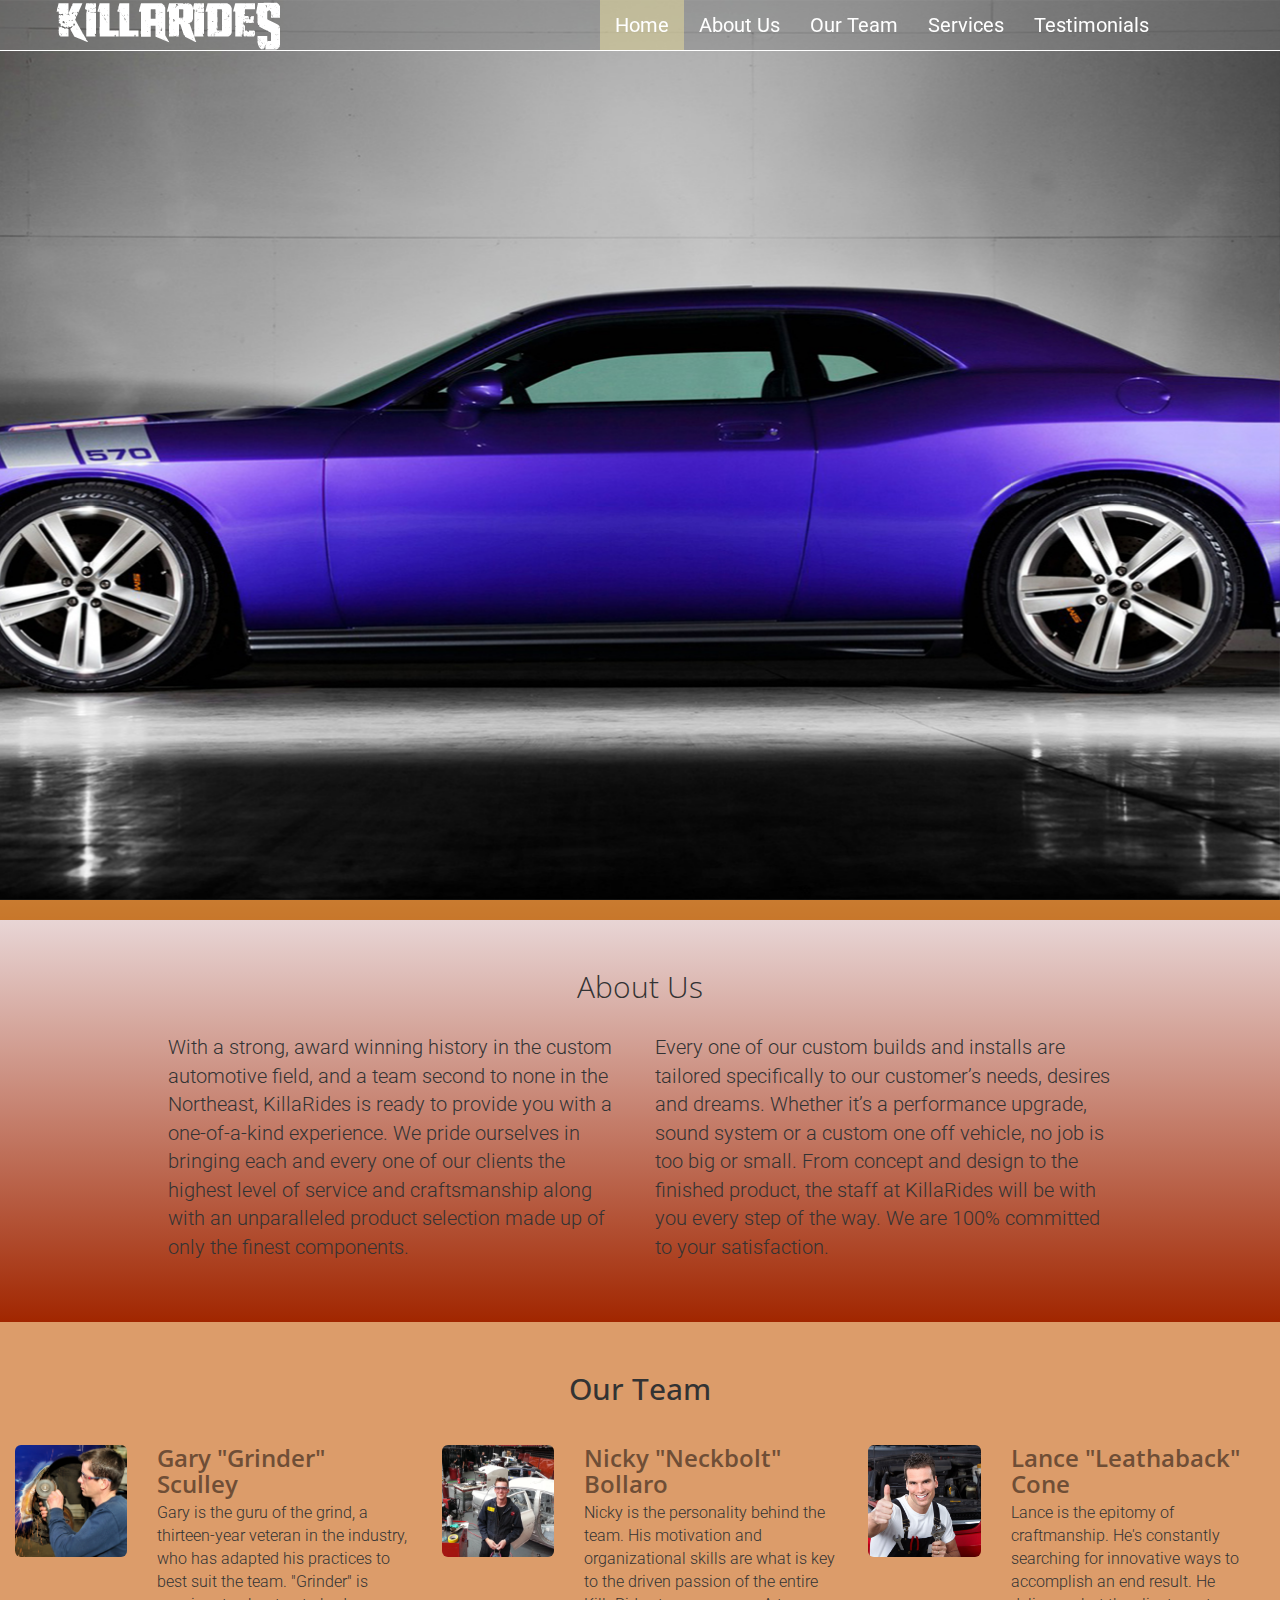
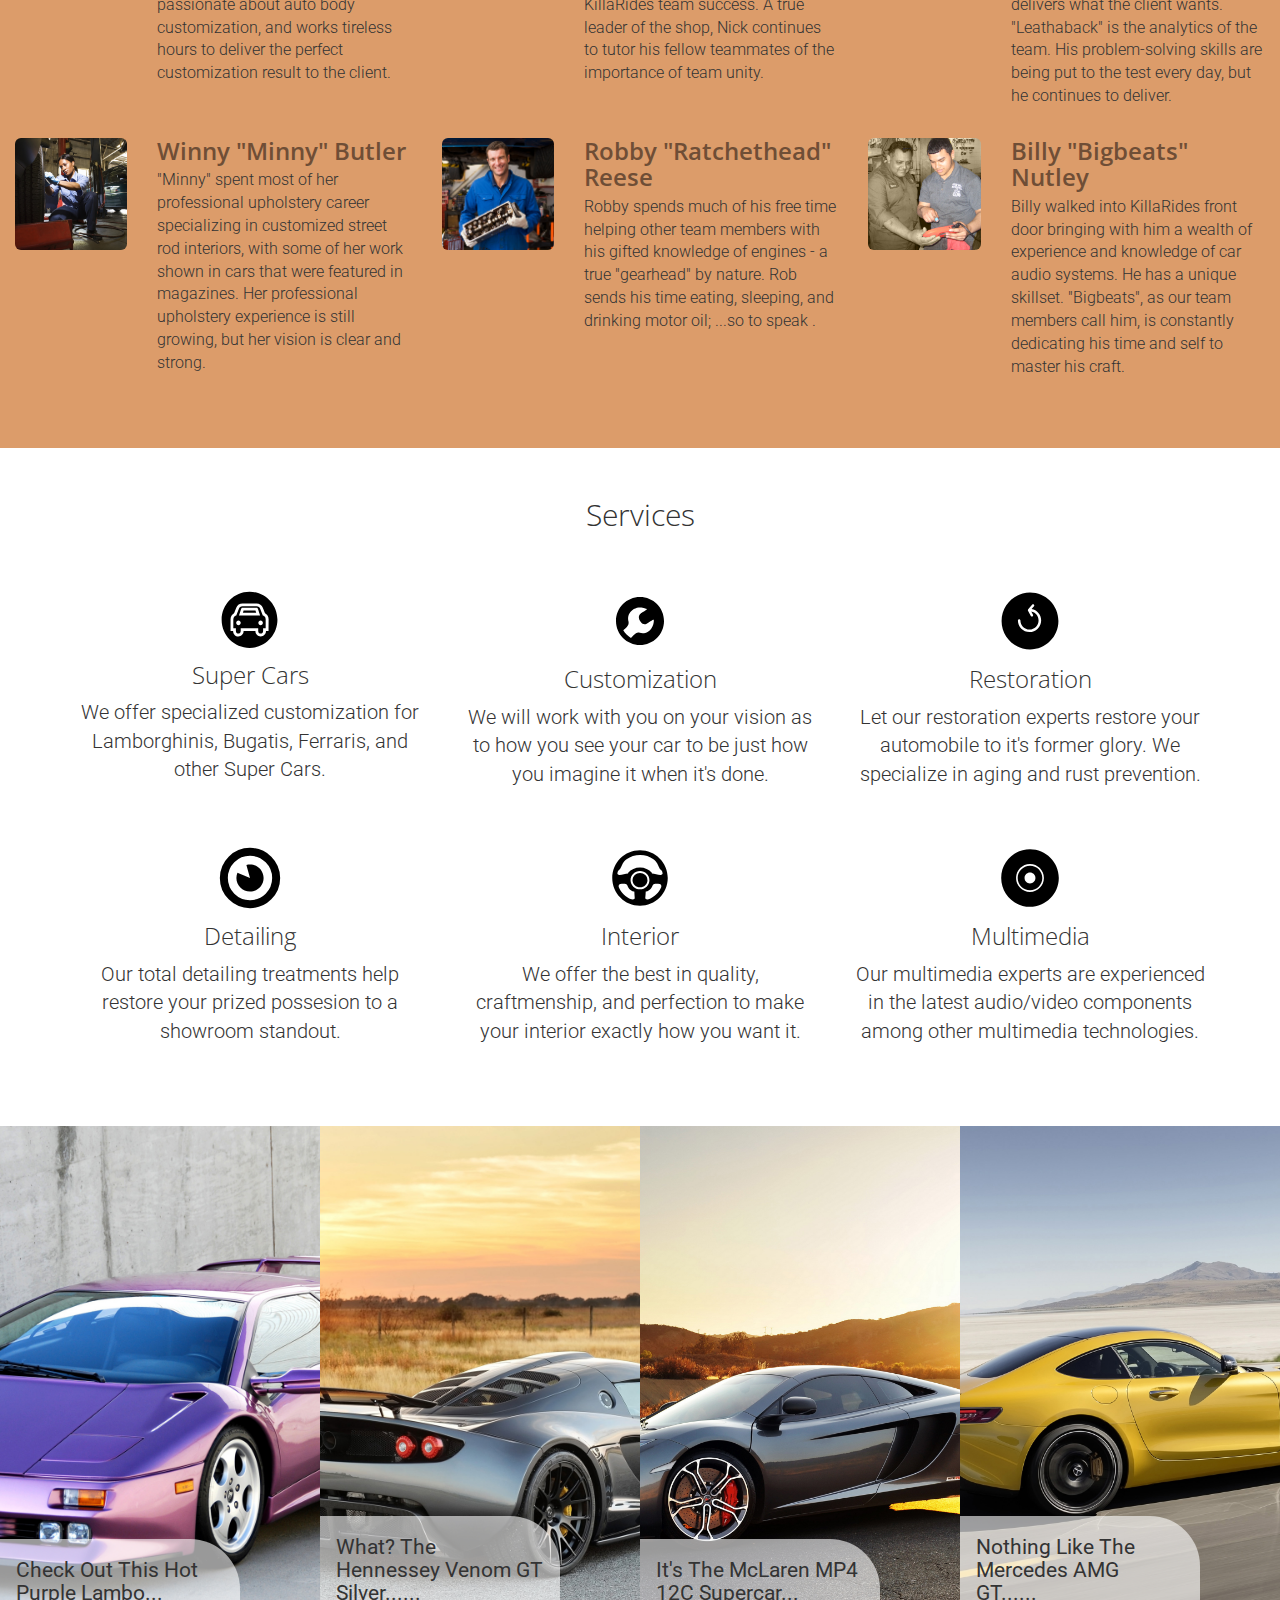
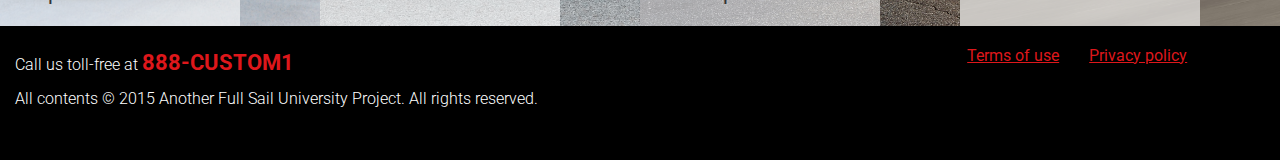
<file: index.html>
<!DOCTYPE html><html lang="en"><head>  <meta charset="UTF-8">  <title>KillaRides</title>  <link rel="stylesheet" href="https://maxcdn.bootstrapcdn.com/bootstrap/3.3.1/css/bootstrap.min.css">  <link rel="stylesheet" href="css/style.css">  <script src="js/prefixfree.min.js"></script>  <meta name="viewport" content="width=device-width, initial-scale=1"></head><body><header>  <nav class="navbar navbar-default navbar-fixed-top" role="navigation">    <div class="container">      <div class="navbar-header">        <button type="button" class="navbar-toggle collapsed" data-toggle="collapse" data-target="#collapse">          <span class="sr-only">Toggle navigation</span>          <span class="icon-bar"></span>          <span class="icon-bar"></span>          <span class="icon-bar"></span>        </button>        <a class="navbar-brand" href="#featured">Killa rides</a>      </div><!-- navbar-header -->      	<div class="collapse navbar-collapse" id="collapse">            	<ul class="nav navbar-nav navbar-right">                    <li class="active plyr_mm"><a href="#featured"><span>Home</span></a></li>                    <li class="plyr_jw"><a href="#aboutus"><span>About Us</span></a></li>                    <li class="plyr_lw"><a href="#ourteam"><span>Our Team</span></a></li>                    <li class="plyr_kw"><a href="#services"><span>Services</span></a></li>                    <li class="plyr_bp"><a href="#testimonials"><span>Testimonials</span></a></li>				</ul>		</div>               </div><!-- collapse navbar-collapse -->    </div><!-- container -->  </nav>  <div class="carousel fade" data-ride="carousel" id="featured">    <ol class="carousel-indicators">    </ol>    <div class="carousel-inner fullheight">            <div class="item active">      	<img src="images/hotrod1.jpg" alt="Another Killarides Customization">      </div>      <div class="item">      	<img src="images/hotrod2.jpg" alt="Another Killarides Customization">      </div>      <div class="item">      	<img src="images/hotrod3.jpg" alt="Another Killarides Customization">      </div>      <div class="item">      	<img src="images/hotrod4.jpg" alt="Another Killarides Customization">      </div>      <div class="item">              <img src="images/hotrod5.jpg" alt="Another Killarides Customization">      </div>          </div><!-- carousel-inner -->    <a class="left carousel-control" href="#featured" role="button" data-slide="prev">      <span class="glyphicon glyphicon-chevron-left"></span>    </a>    <a class="right carousel-control" href="#featured" role="button" data-slide="next">      <span class="glyphicon glyphicon-chevron-right"></span>    </a>  </div><!-- featured carousel --></header><div class="main">  <div class="page" id="aboutus">    <div class="content container">      <h2>About Us</h2>            <div class="row">        <p class="col-md-5 col-md-offset-1">With a strong, award winning history in the custom automotive field, and a team second to none in the Northeast, KillaRides is ready to provide you with a one-of-a-kind experience. We pride ourselves in bringing each and every one of our clients the highest level of service and craftsmanship along with an unparalleled product selection made up of only the finest components.</p>        <p class="col-md-5">Every one of our custom builds and installs are tailored specifically to our customer’s needs, desires and dreams. Whether it’s a performance upgrade, sound system or a custom one off vehicle, no job is too big or small. From concept and design to the finished product, the staff at KillaRides will be with you every step of the way. We are 100% committed to your satisfaction.</p>      </div><!-- row -->    </div><!-- content container -->  </div><!--about us page-->  <div class="page" id="team">    <div class="container-fluid">      <h2 id="ourteam">Our Team</h2>      <div class="row">        <div class="members col-lg-4">          <div class="row">            <div class="photo col-xs-6 col-xs-offset-3 col-sm-3 col-sm-offset-1 col-md-2 col-md-offset-2 col-lg-4 col-lg-offset-0">              <img class="img-rounded" src="images/kr_grinder.jpg" alt="Photo of Dr Sanders">            </div><!-- photo -->            <div class="info col-xs-8 col-xs-offset-2 col-sm-7 col-sm-offset-0 col-md-6 col-lg-8">              <h3>Gary "Grinder" Sculley</h3>              <p>Gary is the guru of the grind, a thirteen-year veteran in the industry, who has adapted his practices to best suit the team. "Grinder" is passionate about auto body customization, and works tireless hours to deliver the perfect customization result to the client.</p>            </div><!-- info -->          </div> <!-- inner row -->        </div> <!-- member -->        <div class="members col-lg-4">          <div class="row">            <div class="photo col-xs-6 col-xs-offset-3 col-sm-3 col-sm-offset-1 col-md-2 col-md-offset-2 col-lg-4 col-lg-offset-0">              <img class="img-rounded" src="images/kr_neckbolt.jpg"  alt="Photo of Dr Sanders">            </div><!-- photo -->            <div class="info col-xs-8 col-xs-offset-2 col-sm-7 col-sm-offset-0 col-md-6 col-lg-8">              <h3>Nicky "Neckbolt" Bollaro</h3>              <p>Nicky is the personality behind the team. His motivation and organizational skills are what is key to the driven passion of the entire KillaRides team success. A true leader of the shop,   Nick continues to tutor his fellow teammates of the importance of team unity.</p>            </div><!-- info -->          </div> <!-- inner row -->        </div> <!-- member -->        <div class="members col-lg-4">          <div class="row">            <div class="photo col-xs-6 col-xs-offset-3 col-sm-3 col-sm-offset-1 col-md-2 col-md-offset-2 col-lg-4 col-lg-offset-0">                <img class="img-rounded" src="images/kr_leatherback.jpg" alt="Our Team">            </div><!-- photo -->            <div class="info col-xs-8 col-xs-offset-2 col-sm-7 col-sm-offset-0 col-md-6 col-lg-8">              <h3>Lance "Leathaback" Cone</h3>             <p>Lance is the epitomy of craftmanship. He's constantly searching for innovative ways to accomplish an end result. He delivers what the client wants. "Leathaback" is the analytics of the team. His problem-solving skills are being put to the test every day, but he continues to deliver.</p>            </div><!-- info -->          </div> <!-- inner row -->        </div> <!-- member -->      </div><!-- outer row -->            <div class="row">        <div class="members col-lg-4">          <div class="row">            <div class="photo col-xs-6 col-xs-offset-3 col-sm-3 col-sm-offset-1 col-md-2 col-md-offset-2 col-lg-4 col-lg-offset-0">              <img class="img-rounded" src="images/kr_minny.jpg" alt="Our Team">            </div><!-- photo -->            <div class="info col-xs-8 col-xs-offset-2 col-sm-7 col-sm-offset-0 col-md-6 col-lg-8">              <h3>Winny "Minny" Butler</h3>              <p>"Minny" spent most of her professional upholstery career specializing in customized street rod interiors, with some of her work shown in cars that were featured in magazines. Her professional upholstery experience is still growing, but her vision is clear and strong.</p>            </div><!-- info -->          </div> <!-- inner row -->        </div> <!-- member -->        <div class="members col-lg-4">          <div class="row">            <div class="photo col-xs-6 col-xs-offset-3 col-sm-3 col-sm-offset-1 col-md-2 col-md-offset-2 col-lg-4 col-lg-offset-0">              <img class="img-rounded" src="images/kr_ratchehead.jpg"  alt="Photo of Dr Sanders">            </div><!-- photo -->            <div class="info col-xs-8 col-xs-offset-2 col-sm-7 col-sm-offset-0 col-md-6 col-lg-8">              <h3>Robby "Ratchethead" Reese</h3>              <p>Robby spends much of his free time helping other team members with his gifted  knowledge of engines - a true "gearhead" by nature. Rob sends his time eating, sleeping, and drinking motor oil; ...so to speak .</p>            </div><!-- info -->          </div> <!-- inner row -->        </div> <!-- member -->        <div class="members col-lg-4">          <div class="row">            <div class="photo col-xs-6 col-xs-offset-3 col-sm-3 col-sm-offset-1 col-md-2 col-md-offset-2 col-lg-4 col-lg-offset-0">              <img class="img-rounded" src="images/kr_bigbeats.jpg" alt="Photo of Team Member">            </div><!-- photo -->            <div class="info col-xs-8 col-xs-offset-2 col-sm-7 col-sm-offset-0 col-md-6 col-lg-8">              <h3>Billy "Bigbeats" Nutley</h3>             <p>Billy walked into KillaRides front door bringing with him a wealth of experience and knowledge of car audio systems. He has a unique skillset. "Bigbeats", as our team members call him, is constantly dedicating his time and self to master his craft.</p>            </div><!-- info -->          </div> <!-- inner row -->        </div> <!-- member -->      </div><!-- outer row -->          </div><!-- container -->  </div><!-- our team page -->    <div class="page" id="services">    <div class="content container">      <h2>Services</h2>      <div class="row">        <article class="services col-md-4 col-sm-6 col-xs-12">          <img class="icon" src="images/icon-supercar-01.svg" alt="Icon">          <h3>Super Cars</h3>          <p>We offer specialized customization for Lamborghinis, Bugatis, Ferraris, and other Super Cars.</p>        </article>        <article class="services col-md-4 col-sm-6 col-xs-12">          <img class="icon" src="images/icon-custom.svg" alt="Icon">          <h3>Customization</h3>          <p>We will work with you on your vision as to how you see your car to be just how you imagine it when it's done.</p>        </article>        <article class="services col-md-4 col-sm-6 col-xs-12">          <img class="icon" src="images/icon-restore.svg" alt="Icon">          <h3>Restoration</h3>          <p>Let our restoration experts restore your automobile to it's former glory. We specialize in aging and rust prevention.</p>        </article>        <article class="services col-md-4 col-sm-6 col-xs-12">          <img class="icon" src="images/icon-detail.svg" alt="Icon">          <h3>Detailing</h3>          <p>Our total detailing treatments help restore your prized possesion to a showroom standout.          </article>         <article class="services col-md-4 col-sm-6 col-xs-12">          <img class="icon" src="images/icon-interior.svg" alt="Icon">          <h3>Interior</h3>          <p>We offer the best in quality, craftmenship, and perfection to make your interior exactly how you want it.</p>        </article>        <article class="services col-md-4 col-sm-6 col-xs-12">          <img class="icon" src="images/icon-multimedia.svg" alt="Icon">          <h3>Multimedia</h3>          <p>Our multimedia experts are experienced in the latest audio/video components among other multimedia technologies.</p>        </article>         </div><!-- row -->       </div><!-- content container -->  </div><!-- services page -->    <div class="page" id="testimonials">    <div class="container-fluid">      <h2>Testimonials</h2>      <div class="row">        <blockquote class="col-md-6 col-lg-3" id="lambo">          <div class="quote">            <span class="intro">Check Out This Hot Purple Lambo</span>            <span class="more"> that was one of KillaRides big supercar projects. It was a project that landed this "killaRide" on the cover of MotorTrend magazine! The Lamborghini Diablo is knowns as a worldclass super. It is one of the most prestigious supercars on the planet. It's the premier ride of the rich and famous. Also for for wealthy business moguls alike. It was an honor for this particular client to allow KillaRides the opportunity to get to customize such a amazing supercar in the Lamborghini Diablo!</span>            <span class="supercar">Lamborghini Diablo</span>          </div>        </blockquote>        <blockquote class="col-md-6 col-lg-3" id="henney">          <div class="quote">            <span class="intro">What? The Hennessey Venom GT Silver...</span>            <span class="more">the Venom GT is a mid-engined supercar incorporating the passenger-cell structure of the Lotus Exige within a bespoke space frame chassis designed specifically to accept modified versions of GM’s 6.2-liter LS9 V-8 engine.KillaRides was asked to join in on the final stages of it's production. During the final stage, the first client brought the mystery supercar to us to modify the multimedia application aspect of this vehicle.</span>            <span class="supercar">Hennessey Venom GT Silver</span>          </div>        </blockquote>        <blockquote class="col-md-6 col-lg-3" id="mclaren">          <div class="quote">            <span class="intro">It's The McLaren MP4 12C Supercar</span>            <span class="more">and s an advanced supercar designed to do battle with Ferrari's 458 and Lamborghini's Huracan. It offers impressively precise handling and blistering acceleration along with surprisingly high levels of everyday usability and comfort. KillaRides was ellated to be allowed to do interior and multimedia customization on this prized supercar. KillaRides recently modified the MP4-12C's valved sound tube system that pipes intake noise into the cabin.</span>            <span class="supercar">McLaren MP4</span>          </div>        </blockquote>        <blockquote class="col-md-6 col-lg-3" id="mercedes">          <div class="quote">            <span class="intro">Nothing Like The Mercedes AMG GT...</span>            <span class="more">the new Mercedes-AMG GT S is still set to swoop in and snag buyers away from its archnemesis, the Porsche 911. Based on the previous SLS, it has lost weight and gains a real trunk with room for two golf bags. Power comes from a new, 503-hp 4.0-liter twin-turbo V-8 with a seven-speed automatic; expect a 0-60-mph time of about 3.7 seconds and a top speed of 193 mph. KillaRides was able to do a great custom paintjob on this awesome supercar!</span>            <span class="supercar">Mercedes AMG GT</span>          </div>        </blockquote>                </div>    </div><!-- container -->  </div><!-- testimonials page --></div><!-- main --><footer>  <div class="content container-fluid">    <div class="row">      <div class="col-sm-6">        <p>Call us toll-free at <span class="phone">888-CUSTOM1</span></p>        <p>All contents &copy; 2015 Another Full Sail University Project. All rights reserved.</p>          </div><!-- col-sm-6 -->      <div class="col-sm-6">        <nav class="navbar navbar-default" role="navigation">          <ul class="nav navbar-nav navbar-right">            <li><a href="#">Terms of use</a></li>            <li><a href="#">Privacy policy</a></li>          </ul>        </nav>              </div><!-- col-sm-6 -->    </div><!-- row -->  </div><!-- content container --></footer><script src="https://ajax.googleapis.com/ajax/libs/jquery/1.11.1/jquery.min.js"></script><script src="https://maxcdn.bootstrapcdn.com/bootstrap/3.3.1/js/bootstrap.min.js"></script><script src="js/myscript.js"></script></body></html>
</file>
<file: css/style.css>
@import url(http://fonts.googleapis.com/css?family=Open+Sans:400,300,700,800|Roboto:400,100,300,700);/**  Basic Page CSS **/body{  font-family: "Roboto", sans-serif;  font-weight: 300;  font-size: 2em;  position: relative;}h1, h2, h3, h4, h5, h6 {  font-family: "Open Sans", sans-serif;  font-weight: 100;  margin: 0;}/**  Header Navigation **/.navbar {	border-top: none;	border-bottom: 1px solid hsla(0,0%,100%,1.00);	background-color: hsla(0,0%,51%,0.45);}.navbar-brand {	text-indent: -9999px;	background-image: url(../images/kr_logo.png);	width: 225px;	margin-left: 5%;}ul.navbar-right {	margin-right: 4%;}ul.navbar-right li {	background-color: transparent;}ul.navbar-right li a {	color: hsla(0,0%,100%,1.00);	font-family: 'Roboto', sans-serif;	font-weight: 400;}div#collapse ul li a {	background-color: hsla(0,0%,0%,0.00);	border-top: none;	border-bottom: none;}div#collapse ul li.active a {	background-color: hsla(51,66%,77%,0.50);	border-top: none;}div#collapse ul li a:hover {	background-color: hsla(0,0%,87%,0.50);	border-top: none;;}ul.navbar-right li a span {	color: hsla(0,0%,100%,1.00);}/**  Navbar Brand **//**  Navbar Toggle **/header .navbar-toggle {  background-color: #279182;}header .navbar-default .navbar-toggle .icon-bar {  background-color: white;}@media only screenand (max-width: 768px) {  header .navbar-collapse.in {    background-color: hsla(0,0%,31%,0.30);  }}/**  nav bodynav **/header .bodynav {  background: hsla(0,0%,3%,1.00);}header .navbar.bodynav {  padding-top: 0;  padding-bottom: 0;}header .navbar.bodynav .navbar-nav {  padding-top: 0px;}header .bodynav .navbar-brand {  background-size: 225px;  background-repeat: no-repeat;  margin-top: 0px;  padding-bottom: 0;  margin-left: 10px;}/**  Carousel Fade **/.carousel.fade {  opacity: 1;}.carousel.fade .item {  transition: opacity ease-out .7s;  left: 0;  opacity: 0;  top: 0;  position: absolute;  width: 100%;  display: block;}.carousel.fade .item:first-child {  top: auto;  opacity: 0;  position: relative;}.carousel.fade .item.active {  opacity: 1;}.carousel-control {  opacity: 0;}.carousel-control.right,.carousel-control.left {  background-image: none;}#featured .item {  background-size: cover;  background-repeat: no-repeat;  background-position: center center;  width: 100%;  height: 100%;}/**  Page **/.page {  padding: 50px 0;}.page h2 {  text-align: center;  margin-bottom: 30px;}/**  Page -- About Us **/#aboutus {  background-color: #E4D29D;  background-image: linear-gradient(to bottom, #E8D5D5, #A12600);  border-top: 20px solid rgba(238, 200, 86, .5);}/**  Page -- Services **/.services {  margin: 20px 0;  text-align: center;}#services img.icon {  display: block;  width: 80px;  margin: 0 auto;  margin-bottom: 5px;}#services h3 {  margin-bottom: 10px;}@media only screen and (min-width: 450px)and (max-width: 768px) {  .services p {    padding: 0 20%;  }}/**  Page -- Our Team **/#team {  background-color: hsla(26,62%,64%,1.00);  background-image: linear-gradient(to bottom, FF9900, #FF0099);}#ourteam {	max-width: 100%;	font-weight: 500;}.members {  margin: 10px 0;}.members h3 {  font-weight: 600;  font-size: 1.2em;  color: #6F4E36;  padding-bottom: 5px;}.members p {  font-size: .8em;}.members img {  width: 100%;}/**  Page -- Testimonials **/#testimonials {  padding: 0;}#testimonials h2 {  display: none;}#testimonials blockquote {  margin: 0;  padding: 0;  border-left: none;  min-height: 500px;  position: relative;}#testimonials blockquote .quote {  background-color: rgba(255,255,255,.6);  padding: 20px 5%;  position: absolute;  bottom: 0;  width: 75%;  font-weight: 400;  border-radius: 0 50px 0 0;}#testimonials blockquote .quote:hover {  background-color: hsla(0,0%,74%,1.00);}#testimonials #lambo {  background: url(../images/supercar5.jpg) no-repeat center center;  background-size: cover;}#testimonials #mclaren {  background: url(../images/supercar2.jpg) no-repeat center center;  background-size: cover;}#testimonials #henney {  background: url(../images/supercar4.jpg) no-repeat center center;  background-size: cover;}#testimonials #mercedes {  background: url(../images/supercar3.jpg) no-repeat center center;  background-size: cover;}#testimonials .quote {  font-size: 1.2em;  line-height: 110%;  font-weight: 400;}#testimonials .quote .more, #testimonials .supercar {  opacity: 0;  font-size: 0;  line-height: 0;  padding-top: 10px;}#testimonials .quote:hover .more {  font-family: "Open Sans", sans-serif;  font-weight: 100;  display: block;  opacity: 1;  font-size: .8em;  line-height: 120%;}#testimonials .quote:hover .supercar {  display: block;  font-size: .7em;  text-align: right;}#testimonials .quote .intro::after {  content: '...';}#testimonials .quote:hover .intro::after {  content: '';}/**  Footer **/footer {  background: #000000;  color: white;  font-size: .8em;  padding: 20px 0 40px 0;}footer a {  color: hsla(359,81%,48%,1.00);}footer a:hover {  color: hsla(359,45%,82%,1.00) !important;}footer .phone {  font-size: 1.4em;  font-weight: 700;  color: hsla(359,81%,48%,1.00);}footer .navbar {  margin-bottom: 0;  min-height: 0;}footer .navbar-default {  background-color: transparent;  border: none;  margin-right: 40px;}footer .navbar-nav>li a {  padding-top: 0;  padding-bottom: 0;  text-decoration: underline;  color: hsla(359,81%,48%,1.00) !important;}
</file>
